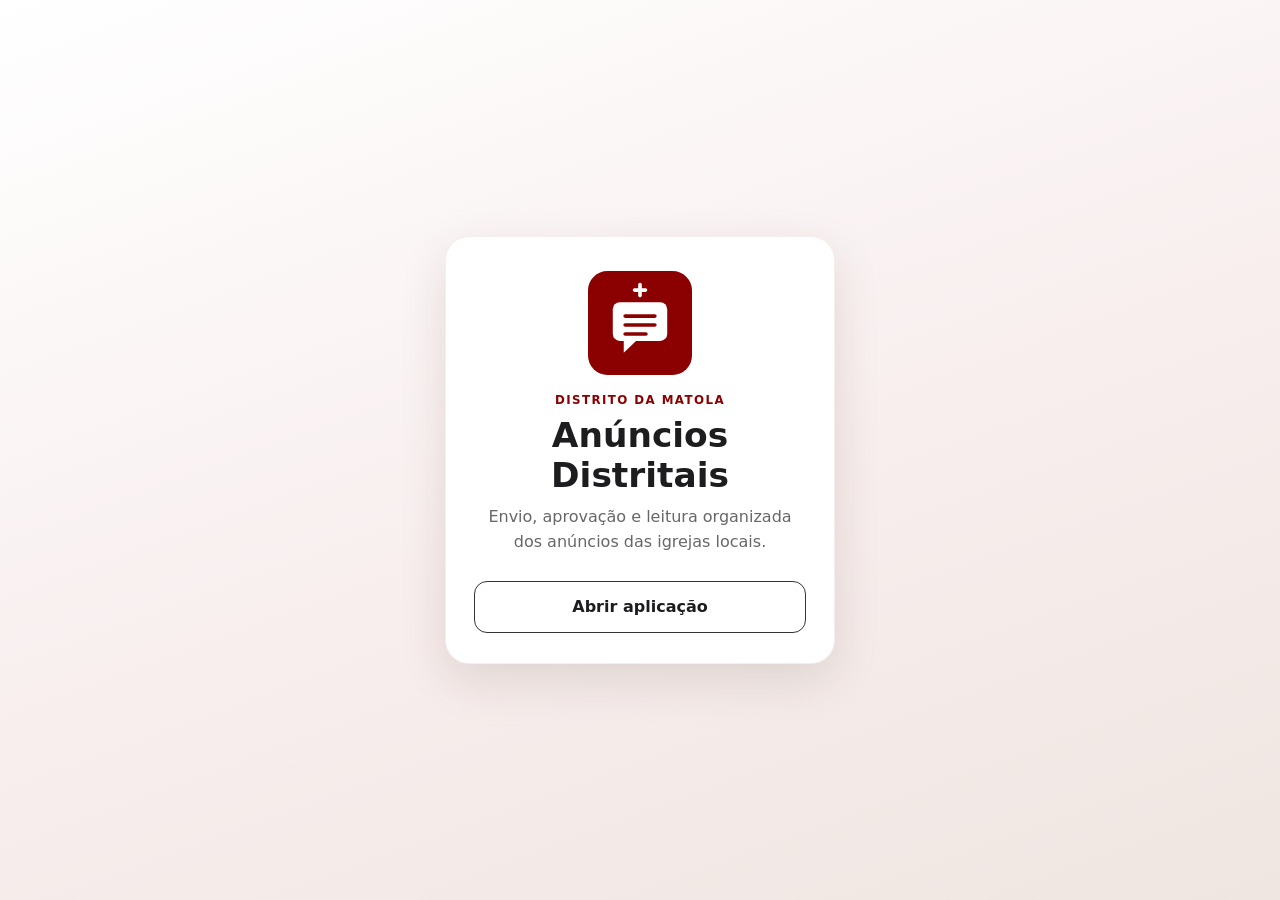
<file: index.html>
<!doctype html>
<html lang="pt-MZ">
<head>
  <meta charset="utf-8">
  <meta name="viewport" content="width=device-width,initial-scale=1,viewport-fit=cover">
  <meta name="theme-color" content="#8b0000">
  <meta name="mobile-web-app-capable" content="yes">
  <meta name="apple-mobile-web-app-capable" content="yes">
  <meta name="apple-mobile-web-app-status-bar-style" content="default">
  <meta name="apple-mobile-web-app-title" content="Anúncios">
  <meta name="description" content="Gestão de anúncios das igrejas locais para os cultos distritais.">
  <title>Anúncios Distritais</title>
  <link rel="manifest" href="/manifest.webmanifest">

  <link rel="icon" type="image/svg+xml" href="/assets/icon.svg">
  <link rel="icon" type="image/png" sizes="192x192" href="/assets/icon-192.png">
  <link rel="icon" type="image/png" sizes="512x512" href="/assets/icon-512.png">
  <link rel="apple-touch-icon" sizes="192x192" href="/assets/icon-192.png">

  <link rel="stylesheet" href="/assets/style.css">
</head>
<body>
  <div id="toast" class="toast" aria-live="polite"></div>

  <section id="installView" class="install-shell" hidden>
    <div class="install-card">
      <img src="/assets/icon.svg" alt="Ícone dos Anúncios Distritais" class="install-logo">
      <p class="install-district">Distrito da Matola</p>
      <h1>Anúncios Distritais</h1>
      <p class="install-description">Envio, aprovação e leitura organizada dos anúncios das igrejas locais.</p>

      <div class="install-actions">
        <button id="installAppBtn" class="install-button install-primary" type="button" hidden>
          Instalar aplicação
        </button>
        <button id="openAppBtn" class="install-button install-secondary" type="button">
          Abrir aplicação
        </button>
      </div>

      <p id="installStatus" class="install-status" aria-live="polite" hidden>
        Aplicação instalada.
      </p>
    </div>
  </section>

  <section id="loginView" class="login-shell" hidden>
    <div class="login-card">
      <img src="/assets/icon.svg" alt="" class="login-logo">
      <p class="eyebrow">Igreja do Nazareno</p>
      <h1>Anúncios Distritais</h1>
      <p class="muted">Envio, aprovação e leitura organizada dos anúncios das igrejas locais.</p>
      <form id="loginForm" class="stack">
        <label>Utilizador
          <input id="loginUsername" autocomplete="username" required>
        </label>
        <label>Palavra-passe
          <input id="loginPassword" type="password" autocomplete="current-password" required>
        </label>
        <button class="btn primary wide" type="submit">Entrar</button>
      </form>
      <p id="loginError" class="form-error" hidden></p>
    </div>
  </section>

  <div id="appView" class="app-shell" hidden>
    <header class="topbar">
      <div>
        <p class="eyebrow" id="districtName">Distrito</p>
        <h1 id="appName">Anúncios Distritais</h1>
      </div>
      <div class="top-actions">
        <div class="user-badge">
          <strong id="currentUserName"></strong>
          <span id="currentUserRole"></span>
        </div>
        <button id="logoutBtn" class="btn ghost" type="button">Sair</button>
      </div>
    </header>

    <nav id="mainNav" class="main-nav" aria-label="Navegação principal"></nav>

    <main class="content">
      <section id="homePanel" class="panel"></section>

      <section id="announcementFormPanel" class="panel" hidden>
        <div class="section-head">
          <div>
            <p class="eyebrow">Submissão</p>
            <h2 id="announcementFormTitle">Enviar anúncio</h2>
          </div>
          <button id="cancelAnnouncementEdit" class="btn ghost" type="button" hidden>Cancelar edição</button>
        </div>
        <form id="announcementForm" class="form-grid">
          <input id="announcementId" type="hidden">
          <label>Reunião distrital <span>*</span>
            <select id="announcementMeeting" required></select>
          </label>
          <label id="announcementChurchWrap" hidden>Igreja local <span>*</span>
            <select id="announcementChurch"></select>
          </label>
          <label>Título do anúncio <span>*</span>
            <input id="announcementTitle" maxlength="180" required>
          </label>
          <label>Categoria
            <select id="announcementCategory">
              <option value="">Seleccionar</option>
              <option>Culto ou actividade espiritual</option>
              <option>Evangelização</option>
              <option>Juventude</option>
              <option>Mulheres</option>
              <option>Homens</option>
              <option>Crianças</option>
              <option>Formação</option>
              <option>Conferência</option>
              <option>Falecimento ou solidariedade</option>
              <option>Outro</option>
            </select>
          </label>
          <label class="full">Texto exacto a ser lido no culto <span>*</span>
            <textarea id="announcementReadText" rows="7" maxlength="5000" required placeholder="Escreva o anúncio exactamente como deve ser apresentado no culto."></textarea>
          </label>
          <label>Data da actividade
            <input id="announcementEventDate" type="date">
          </label>
          <label>Hora
            <input id="announcementEventTime" type="time">
          </label>
          <label>Local
            <input id="announcementEventLocation" maxlength="220">
          </label>
          <label>Público-alvo
            <input id="announcementAudience" maxlength="220" placeholder="Ex.: todas as igrejas, jovens, líderes">
          </label>
          <label>Pessoa de contacto
            <input id="announcementContactName" maxlength="180">
          </label>
          <label>Telefone
            <input id="announcementContactPhone" inputmode="tel" maxlength="40">
          </label>
          <label>Prioridade
            <select id="announcementPriority">
              <option value="NORMAL">Normal</option>
              <option value="HIGH">Alta</option>
              <option value="URGENT">Urgente</option>
            </select>
          </label>
          <div class="full form-actions">
            <button id="saveAnnouncementBtn" class="btn primary" type="submit">Submeter anúncio</button>
          </div>
        </form>
      </section>

      <section id="announcementsPanel" class="panel" hidden>
        <div class="section-head">
          <div>
            <p class="eyebrow">Registos</p>
            <h2 id="announcementsHeading">Anúncios</h2>
          </div>
          <div class="filters">
            <select id="filterMeeting" aria-label="Filtrar por reunião"></select>
            <select id="filterStatus" aria-label="Filtrar por estado">
              <option value="">Todos os estados</option>
              <option value="SUBMITTED">Submetidos</option>
              <option value="RETURNED">Devolvidos</option>
              <option value="APPROVED">Aprovados</option>
              <option value="REJECTED">Rejeitados</option>
              <option value="ANNOUNCED">Anunciados</option>
              <option value="ARCHIVED">Arquivados</option>
            </select>
          </div>
        </div>
        <div id="announcementsList" class="cards"></div>
      </section>

      <section id="meetingsPanel" class="panel" hidden>
        <div class="section-head">
          <div><p class="eyebrow">Administração</p><h2>Reuniões distritais</h2></div>
        </div>
        <div class="two-col">
          <form id="meetingForm" class="card stack">
            <h3>Nova reunião</h3>
            <label>Designação <span>*</span><input id="meetingName" required placeholder="Ex.: Culto Distrital de Agosto"></label>
            <label>Data <span>*</span><input id="meetingDate" type="date" required></label>
            <label>Local<input id="meetingLocation"></label>
            <label>Prazo de submissão <span>*</span><input id="meetingDeadline" type="datetime-local" required></label>
            <button class="btn primary" type="submit">Criar reunião</button>
          </form>
          <div>
            <h3>Reuniões existentes</h3>
            <div id="meetingsList" class="cards compact"></div>
          </div>
        </div>
      </section>

      <section id="managementPanel" class="panel" hidden>
        <div class="section-head">
          <div><p class="eyebrow">Administração</p><h2>Igrejas e utilizadores</h2></div>
        </div>
        <div class="two-col">
          <form id="churchForm" class="card stack">
            <h3>Cadastrar igreja</h3>
            <label>Nome da igreja <span>*</span><input id="churchName" required></label>
            <label>Zona<input id="churchZone"></label>
            <label>Secretário local<input id="churchSecretary"></label>
            <label>Telefone<input id="churchPhone" inputmode="tel"></label>
            <button class="btn primary" type="submit">Guardar igreja</button>
          </form>

          <form id="userForm" class="card stack">
            <h3>Criar utilizador</h3>
            <label>Nome completo <span>*</span><input id="userName" required></label>
            <label>Utilizador <span>*</span><input id="userUsername" required autocomplete="off"></label>
            <label>Perfil
              <select id="userRole">
                <option value="LOCAL_SECRETARY">Secretário local</option>
                <option value="DISTRICT_ADMIN">Secretário distrital</option>
              </select>
            </label>
            <label id="userChurchWrap">Igreja <span>*</span><select id="userChurch"></select></label>
            <label>Telefone<input id="userPhone" inputmode="tel"></label>
            <label>Palavra-passe temporária<input id="userTemporaryPassword" minlength="8" placeholder="Deixe vazio para gerar automaticamente"></label>
            <button class="btn primary" type="submit">Criar utilizador</button>
          </form>
        </div>
        <div class="section-head subhead"><h3>Utilizadores registados</h3></div>
        <div id="usersList" class="table-wrap"></div>
      </section>

      <section id="worshipPanel" class="panel worship-panel" hidden>
        <div class="section-head">
          <div><p class="eyebrow">Apresentação</p><h2>Modo Culto</h2></div>
          <div class="filters">
            <select id="worshipMeeting"></select>
            <button id="printWorshipBtn" class="btn ghost" type="button">Imprimir</button>
          </div>
        </div>
        <div id="worshipEmpty" class="empty-state">Seleccione uma reunião com anúncios aprovados.</div>
        <article id="worshipCard" class="worship-card" hidden>
          <div class="worship-meta">
            <span id="worshipCounter"></span>
            <span id="worshipChurch"></span>
          </div>
          <h2 id="worshipTitle"></h2>
          <p id="worshipText"></p>
          <div id="worshipDetails" class="worship-details"></div>
          <div class="worship-actions">
            <button id="worshipPrev" class="btn ghost" type="button">Anterior</button>
            <button id="worshipAnnounced" class="btn success" type="button">Marcar como anunciado</button>
            <button id="worshipNext" class="btn primary" type="button">Seguinte</button>
          </div>
        </article>
      </section>

      <section id="passwordPanel" class="panel" hidden>
        <div class="narrow">
          <p class="eyebrow">Segurança</p>
          <h2>Alterar palavra-passe</h2>
          <p class="muted">Por segurança, altere a palavra-passe temporária antes de continuar.</p>
          <form id="passwordForm" class="card stack">
            <label>Palavra-passe actual<input id="currentPassword" type="password" required></label>
            <label>Nova palavra-passe<input id="newPassword" type="password" minlength="8" required></label>
            <label>Confirmar nova palavra-passe<input id="confirmPassword" type="password" minlength="8" required></label>
            <button class="btn primary" type="submit">Alterar palavra-passe</button>
          </form>
        </div>
      </section>
    </main>
  </div>

  <dialog id="decisionDialog">
    <form method="dialog" class="dialog-card" id="decisionForm">
      <input id="decisionAnnouncementId" type="hidden">
      <input id="decisionStatus" type="hidden">
      <h3 id="decisionTitle">Decisão</h3>
      <p id="decisionHelp" class="muted"></p>
      <label>Observação
        <textarea id="decisionNote" rows="4" maxlength="1000"></textarea>
      </label>
      <div class="dialog-actions">
        <button id="decisionCancel" type="button" class="btn ghost">Cancelar</button>
        <button id="decisionConfirm" value="default" class="btn primary">Confirmar</button>
      </div>
    </form>
  </dialog>

  <script src="/assets/app.js" defer></script>
</body>
</html>
</file>
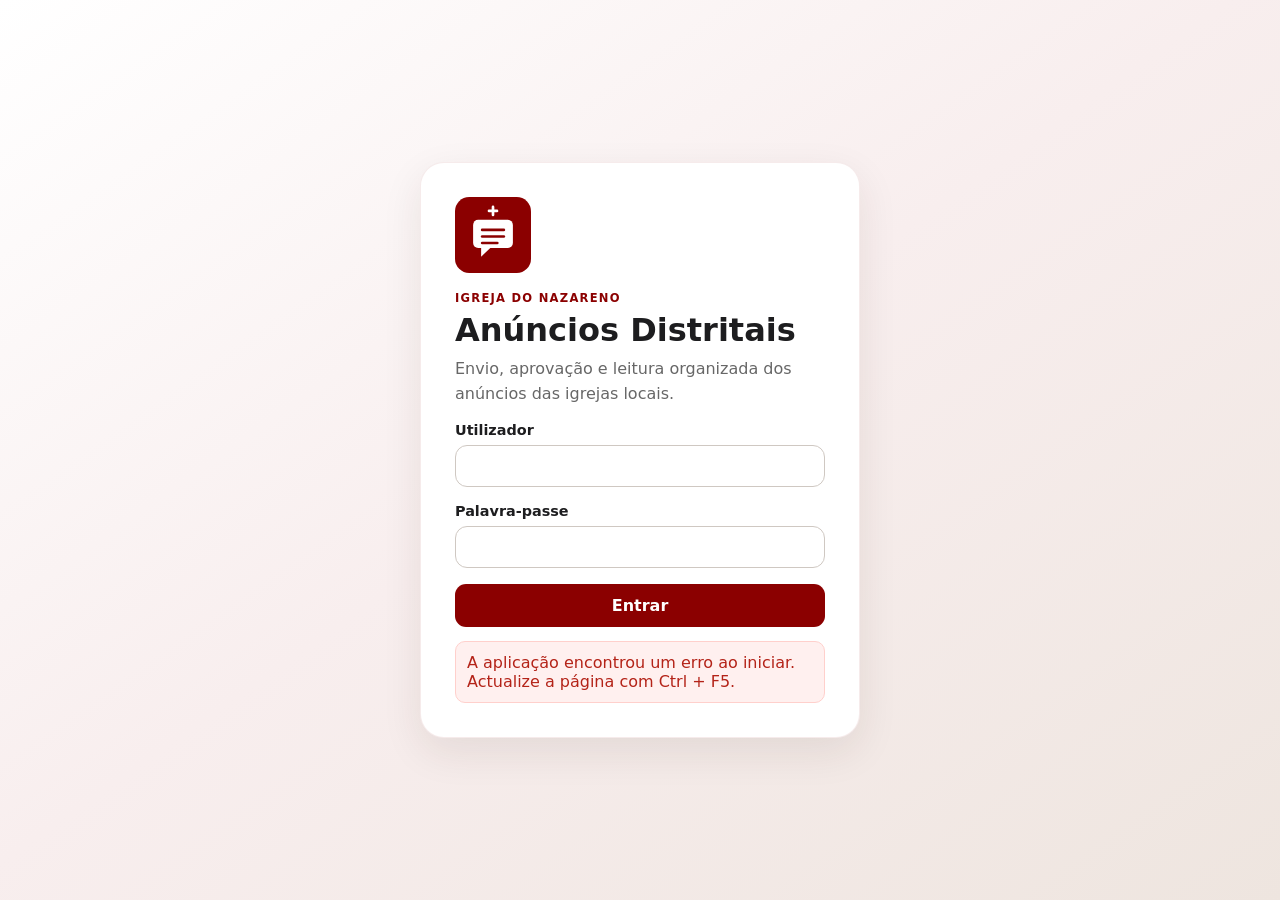
<file: index (3).html>
<!doctype html>
<html lang="pt-MZ">
<head>
  <meta charset="utf-8">
  <meta name="viewport" content="width=device-width,initial-scale=1,viewport-fit=cover">
  <meta name="theme-color" content="#8b0000">
  <meta name="description" content="Gestão de anúncios das igrejas locais para os cultos distritais.">
  <title>Anúncios Distritais</title>
  <link rel="manifest" href="/manifest.webmanifest">

  <link rel="icon" type="image/svg+xml" href="/assets/icon.svg">
  <link rel="icon" type="image/png" sizes="192x192" href="/assets/icon-192.png">
  <link rel="icon" type="image/png" sizes="512x512" href="/assets/icon-512.png">
  <link rel="apple-touch-icon" sizes="192x192" href="/assets/icon-192.png">

  <link rel="stylesheet" href="/assets/style.css">
</head>
<body>
  <div id="toast" class="toast" aria-live="polite"></div>

  <section id="loginView" class="login-shell">
    <div class="login-card">
      <img src="/assets/icon.svg" alt="" class="login-logo">
      <p class="eyebrow">Igreja do Nazareno</p>
      <h1>Anúncios Distritais</h1>
      <p class="muted">Envio, aprovação e leitura organizada dos anúncios das igrejas locais.</p>
      <form id="loginForm" class="stack">
        <label>Utilizador
          <input id="loginUsername" autocomplete="username" required>
        </label>
        <label>Palavra-passe
          <input id="loginPassword" type="password" autocomplete="current-password" required>
        </label>
        <button class="btn primary wide" type="submit">Entrar</button>
      </form>
      <p id="loginError" class="form-error" hidden></p>
    </div>
  </section>

  <div id="appView" class="app-shell" hidden>
    <header class="topbar">
      <div>
        <p class="eyebrow" id="districtName">Distrito</p>
        <h1 id="appName">Anúncios Distritais</h1>
      </div>
      <div class="top-actions">
        <div class="user-badge">
          <strong id="currentUserName"></strong>
          <span id="currentUserRole"></span>
        </div>
        <button id="logoutBtn" class="btn ghost" type="button">Sair</button>
      </div>
    </header>

    <nav id="mainNav" class="main-nav" aria-label="Navegação principal"></nav>

    <main class="content">
      <section id="homePanel" class="panel"></section>

      <section id="announcementFormPanel" class="panel" hidden>
        <div class="section-head">
          <div>
            <p class="eyebrow">Submissão</p>
            <h2 id="announcementFormTitle">Enviar anúncio</h2>
          </div>
          <button id="cancelAnnouncementEdit" class="btn ghost" type="button" hidden>Cancelar edição</button>
        </div>
        <form id="announcementForm" class="form-grid">
          <input id="announcementId" type="hidden">
          <label>Reunião distrital <span>*</span>
            <select id="announcementMeeting" required></select>
          </label>
          <label id="announcementChurchWrap" hidden>Igreja local <span>*</span>
            <select id="announcementChurch"></select>
          </label>
          <label>Título do anúncio <span>*</span>
            <input id="announcementTitle" maxlength="180" required>
          </label>
          <label>Categoria
            <select id="announcementCategory">
              <option value="">Seleccionar</option>
              <option>Culto ou actividade espiritual</option>
              <option>Evangelização</option>
              <option>Juventude</option>
              <option>Mulheres</option>
              <option>Homens</option>
              <option>Crianças</option>
              <option>Formação</option>
              <option>Conferência</option>
              <option>Falecimento ou solidariedade</option>
              <option>Outro</option>
            </select>
          </label>
          <label class="full">Texto exacto a ser lido no culto <span>*</span>
            <textarea id="announcementReadText" rows="7" maxlength="5000" required placeholder="Escreva o anúncio exactamente como deve ser apresentado no culto."></textarea>
          </label>
          <label>Data da actividade
            <input id="announcementEventDate" type="date">
          </label>
          <label>Hora
            <input id="announcementEventTime" type="time">
          </label>
          <label>Local
            <input id="announcementEventLocation" maxlength="220">
          </label>
          <label>Público-alvo
            <input id="announcementAudience" maxlength="220" placeholder="Ex.: todas as igrejas, jovens, líderes">
          </label>
          <label>Pessoa de contacto
            <input id="announcementContactName" maxlength="180">
          </label>
          <label>Telefone
            <input id="announcementContactPhone" inputmode="tel" maxlength="40">
          </label>
          <label>Prioridade
            <select id="announcementPriority">
              <option value="NORMAL">Normal</option>
              <option value="HIGH">Alta</option>
              <option value="URGENT">Urgente</option>
            </select>
          </label>
          <div class="full form-actions">
            <button id="saveAnnouncementBtn" class="btn primary" type="submit">Submeter anúncio</button>
          </div>
        </form>
      </section>

      <section id="announcementsPanel" class="panel" hidden>
        <div class="section-head">
          <div>
            <p class="eyebrow">Registos</p>
            <h2 id="announcementsHeading">Anúncios</h2>
          </div>
          <div class="filters">
            <select id="filterMeeting" aria-label="Filtrar por reunião"></select>
            <select id="filterStatus" aria-label="Filtrar por estado">
              <option value="">Todos os estados</option>
              <option value="SUBMITTED">Submetidos</option>
              <option value="RETURNED">Devolvidos</option>
              <option value="APPROVED">Aprovados</option>
              <option value="REJECTED">Rejeitados</option>
              <option value="ANNOUNCED">Anunciados</option>
              <option value="ARCHIVED">Arquivados</option>
            </select>
          </div>
        </div>
        <div id="announcementsList" class="cards"></div>
      </section>

      <section id="meetingsPanel" class="panel" hidden>
        <div class="section-head">
          <div><p class="eyebrow">Administração</p><h2>Reuniões distritais</h2></div>
        </div>
        <div class="two-col">
          <form id="meetingForm" class="card stack">
            <h3>Nova reunião</h3>
            <label>Designação <span>*</span><input id="meetingName" required placeholder="Ex.: Culto Distrital de Agosto"></label>
            <label>Data <span>*</span><input id="meetingDate" type="date" required></label>
            <label>Local<input id="meetingLocation"></label>
            <label>Prazo de submissão <span>*</span><input id="meetingDeadline" type="datetime-local" required></label>
            <button class="btn primary" type="submit">Criar reunião</button>
          </form>
          <div>
            <h3>Reuniões existentes</h3>
            <div id="meetingsList" class="cards compact"></div>
          </div>
        </div>
      </section>

      <section id="managementPanel" class="panel" hidden>
        <div class="section-head">
          <div><p class="eyebrow">Administração</p><h2>Igrejas e utilizadores</h2></div>
        </div>
        <div class="two-col">
          <form id="churchForm" class="card stack">
            <h3>Cadastrar igreja</h3>
            <label>Nome da igreja <span>*</span><input id="churchName" required></label>
            <label>Zona<input id="churchZone"></label>
            <label>Secretário local<input id="churchSecretary"></label>
            <label>Telefone<input id="churchPhone" inputmode="tel"></label>
            <button class="btn primary" type="submit">Guardar igreja</button>
          </form>

          <form id="userForm" class="card stack">
            <h3>Criar utilizador</h3>
            <label>Nome completo <span>*</span><input id="userName" required></label>
            <label>Utilizador <span>*</span><input id="userUsername" required autocomplete="off"></label>
            <label>Perfil
              <select id="userRole">
                <option value="LOCAL_SECRETARY">Secretário local</option>
                <option value="DISTRICT_ADMIN">Secretário distrital</option>
              </select>
            </label>
            <label id="userChurchWrap">Igreja <span>*</span><select id="userChurch"></select></label>
            <label>Telefone<input id="userPhone" inputmode="tel"></label>
            <label>Palavra-passe temporária<input id="userTemporaryPassword" minlength="8" placeholder="Deixe vazio para gerar automaticamente"></label>
            <button class="btn primary" type="submit">Criar utilizador</button>
          </form>
        </div>
        <div class="section-head subhead"><h3>Utilizadores registados</h3></div>
        <div id="usersList" class="table-wrap"></div>
      </section>

      <section id="worshipPanel" class="panel worship-panel" hidden>
        <div class="section-head">
          <div><p class="eyebrow">Apresentação</p><h2>Modo Culto</h2></div>
          <div class="filters">
            <select id="worshipMeeting"></select>
            <button id="printWorshipBtn" class="btn ghost" type="button">Imprimir</button>
          </div>
        </div>
        <div id="worshipEmpty" class="empty-state">Seleccione uma reunião com anúncios aprovados.</div>
        <article id="worshipCard" class="worship-card" hidden>
          <div class="worship-meta">
            <span id="worshipCounter"></span>
            <span id="worshipChurch"></span>
          </div>
          <h2 id="worshipTitle"></h2>
          <p id="worshipText"></p>
          <div id="worshipDetails" class="worship-details"></div>
          <div class="worship-actions">
            <button id="worshipPrev" class="btn ghost" type="button">Anterior</button>
            <button id="worshipAnnounced" class="btn success" type="button">Marcar como anunciado</button>
            <button id="worshipNext" class="btn primary" type="button">Seguinte</button>
          </div>
        </article>
      </section>

      <section id="passwordPanel" class="panel" hidden>
        <div class="narrow">
          <p class="eyebrow">Segurança</p>
          <h2>Alterar palavra-passe</h2>
          <p class="muted">Por segurança, altere a palavra-passe temporária antes de continuar.</p>
          <form id="passwordForm" class="card stack">
            <label>Palavra-passe actual<input id="currentPassword" type="password" required></label>
            <label>Nova palavra-passe<input id="newPassword" type="password" minlength="8" required></label>
            <label>Confirmar nova palavra-passe<input id="confirmPassword" type="password" minlength="8" required></label>
            <button class="btn primary" type="submit">Alterar palavra-passe</button>
          </form>
        </div>
      </section>
    </main>
  </div>

  <dialog id="decisionDialog">
    <form method="dialog" class="dialog-card" id="decisionForm">
      <input id="decisionAnnouncementId" type="hidden">
      <input id="decisionStatus" type="hidden">
      <h3 id="decisionTitle">Decisão</h3>
      <p id="decisionHelp" class="muted"></p>
      <label>Observação
        <textarea id="decisionNote" rows="4" maxlength="1000"></textarea>
      </label>
      <div class="dialog-actions">
        <button id="decisionCancel" type="button" class="btn ghost">Cancelar</button>
        <button id="decisionConfirm" value="default" class="btn primary">Confirmar</button>
      </div>
    </form>
  </dialog>

  <script src="/assets/app.js" defer></script>
</body>
</html>
</file>
<file: assets/style.css>
:root {
  --brand: #8b0000;
  --brand-dark: #650000;
  --ink: #1d1d1f;
  --muted: #676767;
  --line: #e5e1dd;
  --paper: #ffffff;
  --canvas: #f6f3f0;
  --success: #166534;
  --warning: #9a6700;
  --danger: #b42318;
  --shadow: 0 14px 40px rgba(58, 34, 20, .09);
  font-family: Inter, ui-sans-serif, system-ui, -apple-system, BlinkMacSystemFont, "Segoe UI", sans-serif;
}
* { box-sizing: border-box; }
body { margin: 0; background: var(--canvas); color: var(--ink); }
button, input, select, textarea { font: inherit; }
button { cursor: pointer; }
[hidden] { display: none !important; }
.login-shell { min-height: 100vh; display: grid; place-items: center; padding: 24px; background: linear-gradient(145deg, #fff 0%, #f8eeee 48%, #eee5df 100%); }
.login-card { width: min(440px, 100%); background: var(--paper); padding: 34px; border-radius: 24px; box-shadow: var(--shadow); border: 1px solid rgba(139,0,0,.08); }
.login-logo { width: 76px; height: 76px; display: block; margin-bottom: 18px; }
h1,h2,h3,p { margin-top: 0; }
h1 { font-size: clamp(1.55rem, 4vw, 2rem); margin-bottom: 8px; }
h2 { font-size: clamp(1.35rem, 3vw, 1.8rem); }
h3 { font-size: 1.05rem; }
.eyebrow { text-transform: uppercase; letter-spacing: .11em; font-size: .72rem; font-weight: 800; color: var(--brand); margin-bottom: 6px; }
.muted { color: var(--muted); line-height: 1.55; }
.stack { display: grid; gap: 16px; }
label { display: grid; gap: 7px; font-weight: 650; font-size: .9rem; }
label span { color: var(--brand); }
input, select, textarea { width: 100%; border: 1px solid #cfc8c2; border-radius: 12px; padding: 12px 13px; background: #fff; color: var(--ink); outline: none; }
input:focus, select:focus, textarea:focus { border-color: var(--brand); box-shadow: 0 0 0 3px rgba(139,0,0,.10); }
textarea { resize: vertical; line-height: 1.5; }
.btn { border: 1px solid transparent; border-radius: 11px; padding: 11px 16px; font-weight: 750; background: #eee; color: var(--ink); }
.btn:hover { transform: translateY(-1px); }
.btn:disabled { opacity: .55; cursor: not-allowed; transform: none; }
.btn.primary { background: var(--brand); color: #fff; }
.btn.primary:hover { background: var(--brand-dark); }
.btn.ghost { background: #fff; border-color: var(--line); }
.btn.success { background: var(--success); color: #fff; }
.btn.danger { background: var(--danger); color: #fff; }
.btn.warning { background: #fff7e6; color: #7a4d00; border-color: #f2d095; }
.btn.small { padding: 7px 10px; font-size: .8rem; }
.btn.wide { width: 100%; }
.form-error { color: var(--danger); background: #fff0ef; border: 1px solid #ffd0cc; padding: 11px; border-radius: 10px; margin: 14px 0 0; }
.app-shell { min-height: 100vh; }
.topbar { display: flex; align-items: center; justify-content: space-between; gap: 20px; padding: 19px clamp(18px,4vw,52px); background: #fff; border-bottom: 1px solid var(--line); position: sticky; top: 0; z-index: 20; }
.topbar h1 { font-size: 1.25rem; margin: 0; }
.top-actions { display: flex; align-items: center; gap: 12px; }
.user-badge { display: grid; text-align: right; font-size: .86rem; }
.user-badge span { color: var(--muted); font-size: .75rem; }
.main-nav { display: flex; gap: 8px; padding: 12px clamp(18px,4vw,52px); overflow-x: auto; background: rgba(255,255,255,.92); border-bottom: 1px solid var(--line); position: sticky; top: 78px; z-index: 19; backdrop-filter: blur(8px); }
.nav-btn { white-space: nowrap; border: 0; background: transparent; border-radius: 999px; padding: 9px 14px; font-weight: 720; color: #555; }
.nav-btn.active { background: var(--brand); color: #fff; }
.content { width: min(1220px, calc(100% - 28px)); margin: 26px auto 60px; }
.panel { animation: fade .18s ease; }
@keyframes fade { from { opacity: .4; transform: translateY(4px); } }
.section-head { display: flex; align-items: flex-end; justify-content: space-between; gap: 18px; margin-bottom: 18px; }
.section-head h2, .section-head h3 { margin-bottom: 0; }
.subhead { margin-top: 30px; }
.filters { display: flex; gap: 9px; flex-wrap: wrap; }
.filters select { min-width: 190px; }
.card { background: #fff; border: 1px solid var(--line); border-radius: 18px; padding: 20px; box-shadow: 0 8px 26px rgba(60,40,25,.05); }
.cards { display: grid; gap: 14px; }
.cards.compact .card { padding: 16px; }
.two-col { display: grid; grid-template-columns: minmax(300px,.8fr) minmax(340px,1.2fr); gap: 24px; align-items: start; }
.form-grid { display: grid; grid-template-columns: repeat(2, minmax(0,1fr)); gap: 18px; background: #fff; padding: 22px; border: 1px solid var(--line); border-radius: 18px; }
.form-grid .full { grid-column: 1 / -1; }
.form-actions { display: flex; justify-content: flex-end; }
.stats { display: grid; grid-template-columns: repeat(4,minmax(0,1fr)); gap: 14px; margin-bottom: 24px; }
.stat { background: #fff; border: 1px solid var(--line); border-radius: 17px; padding: 18px; }
.stat strong { display: block; font-size: 2rem; color: var(--brand); }
.stat span { color: var(--muted); font-size: .85rem; }
.quick-actions { display: grid; grid-template-columns: repeat(3,minmax(0,1fr)); gap: 14px; }
.quick-card { text-align: left; min-height: 120px; background: #fff; border: 1px solid var(--line); border-radius: 18px; padding: 20px; }
.quick-card strong { display: block; font-size: 1.05rem; margin-bottom: 8px; }
.quick-card span { color: var(--muted); line-height: 1.45; }
.announcement-card { display: grid; gap: 14px; }
.announcement-top { display: flex; align-items: flex-start; justify-content: space-between; gap: 16px; }
.announcement-title { margin-bottom: 4px; }
.meta-row { display: flex; gap: 8px 16px; flex-wrap: wrap; color: var(--muted); font-size: .82rem; }
.read-text { white-space: pre-wrap; line-height: 1.65; padding: 14px; background: #faf8f6; border-left: 4px solid var(--brand); border-radius: 10px; }
.note { padding: 11px 13px; border-radius: 10px; background: #fff7e8; color: #764b00; font-size: .88rem; }
.actions { display: flex; flex-wrap: wrap; gap: 8px; }
.badge { display: inline-flex; align-items: center; border-radius: 999px; padding: 5px 9px; font-size: .72rem; font-weight: 800; }
.status-SUBMITTED { background: #eaf2ff; color: #174ea6; }
.status-RETURNED { background: #fff3d8; color: #8a5700; }
.status-APPROVED { background: #e7f7ed; color: #166534; }
.status-REJECTED { background: #ffebe9; color: #a51d16; }
.status-ANNOUNCED { background: #efe9ff; color: #5b34a5; }
.status-ARCHIVED { background: #ececec; color: #555; }
.priority-URGENT { color: var(--danger); font-weight: 850; }
.priority-HIGH { color: var(--warning); font-weight: 850; }
.empty-state { background: #fff; border: 1px dashed #cfc8c2; border-radius: 18px; padding: 38px; text-align: center; color: var(--muted); }
.table-wrap { overflow-x: auto; background: #fff; border: 1px solid var(--line); border-radius: 16px; }
table { width: 100%; border-collapse: collapse; }
th, td { text-align: left; padding: 12px 14px; border-bottom: 1px solid var(--line); font-size: .86rem; vertical-align: top; }
th { background: #faf8f6; }
.narrow { max-width: 560px; margin: 0 auto; }
.worship-panel { max-width: 1050px; margin: 0 auto; }
.worship-card { background: #fff; border: 1px solid var(--line); border-radius: 28px; padding: clamp(24px,5vw,58px); box-shadow: var(--shadow); min-height: 520px; display: flex; flex-direction: column; }
.worship-meta { display: flex; justify-content: space-between; gap: 14px; color: var(--brand); font-weight: 800; text-transform: uppercase; letter-spacing: .06em; font-size: .82rem; }
.worship-card h2 { font-size: clamp(2rem,5vw,3.7rem); margin: 32px 0 22px; }
.worship-card > p { font-size: clamp(1.25rem,2.7vw,2rem); line-height: 1.6; white-space: pre-wrap; flex: 1; }
.worship-details { display: flex; flex-wrap: wrap; gap: 10px 22px; padding-top: 20px; border-top: 1px solid var(--line); color: var(--muted); }
.worship-actions { display: flex; justify-content: space-between; gap: 12px; margin-top: 28px; }
.toast { position: fixed; right: 20px; bottom: 20px; max-width: min(420px, calc(100% - 40px)); padding: 13px 16px; border-radius: 12px; background: #222; color: #fff; box-shadow: var(--shadow); z-index: 99; opacity: 0; transform: translateY(12px); pointer-events: none; transition: .2s; }
.toast.show { opacity: 1; transform: translateY(0); }
.toast.error { background: var(--danger); }
dialog { border: 0; border-radius: 18px; padding: 0; width: min(500px, calc(100% - 30px)); box-shadow: var(--shadow); }
dialog::backdrop { background: rgba(20,14,10,.55); }
.dialog-card { padding: 24px; display: grid; gap: 14px; }
.dialog-actions { display: flex; justify-content: flex-end; gap: 9px; }
@media (max-width: 850px) {
  .two-col, .stats, .quick-actions { grid-template-columns: 1fr 1fr; }
  .topbar { position: static; }
  .main-nav { top: 0; }
}
@media (max-width: 620px) {
  .login-card { padding: 25px; }
  .topbar { align-items: flex-start; padding: 15px; }
  .user-badge { display: none; }
  .main-nav { padding-inline: 12px; }
  .content { width: min(100% - 20px, 1220px); margin-top: 18px; }
  .section-head { align-items: flex-start; flex-direction: column; }
  .filters, .filters select { width: 100%; }
  .two-col, .stats, .quick-actions, .form-grid { grid-template-columns: 1fr; }
  .form-grid .full { grid-column: auto; }
  .announcement-top { flex-direction: column; }
  .worship-actions { flex-direction: column; }
  .worship-actions .btn { width: 100%; }
}
@media print {
  .topbar,.main-nav,.section-head,.worship-actions,.toast { display: none !important; }
  body { background: #fff; }
  .content { width: 100%; margin: 0; }
  .worship-card { box-shadow: none; border: 0; min-height: auto; padding: 20px; }
}


/* Página simples de instalação e abertura da PWA */
.install-shell {
  min-height: 100svh;
  display: grid;
  place-items: center;
  padding: max(14px, env(safe-area-inset-top)) 14px max(14px, env(safe-area-inset-bottom));
  background: linear-gradient(160deg, #fff 0%, #f8eeee 54%, #efe6e1 100%);
}
.install-card {
  width: min(390px, 100%);
  background: #fff;
  border: 1px solid rgba(139, 0, 0, .07);
  border-radius: 24px;
  padding: 34px 28px 30px;
  text-align: center;
  box-shadow: 0 16px 48px rgba(58, 34, 20, .12);
}
.install-logo {
  width: 104px;
  height: 104px;
  display: block;
  margin: 0 auto 18px;
}
.install-district {
  margin: 0 0 8px;
  color: var(--brand);
  font-size: .74rem;
  font-weight: 850;
  letter-spacing: .12em;
  text-transform: uppercase;
}
.install-card h1 {
  margin-bottom: 10px;
  font-size: clamp(1.65rem, 8vw, 2.15rem);
}
.install-description {
  margin: 0 auto 26px;
  max-width: 310px;
  color: var(--muted);
  font-size: 1rem;
  line-height: 1.55;
}
.install-actions {
  display: grid;
  gap: 12px;
}
.install-button {
  width: 100%;
  min-height: 52px;
  border-radius: 13px;
  padding: 12px 16px;
  font: inherit;
  font-weight: 800;
  cursor: pointer;
}
.install-primary {
  border: 1px solid var(--brand);
  background: var(--brand);
  color: #fff;
}
.install-primary:active {
  background: var(--brand-dark);
}
.install-secondary {
  border: 1px solid #333;
  background: #fff;
  color: var(--ink);
}
.install-status {
  margin: 16px 0 0;
  color: var(--muted);
  font-size: .84rem;
}
@media (max-width: 420px) {
  .install-card {
    padding: 28px 20px 26px;
    border-radius: 21px;
  }
  .install-logo {
    width: 92px;
    height: 92px;
  }
}
@media (display-mode: standalone) {
  body {
    min-height: 100svh;
    padding-bottom: env(safe-area-inset-bottom);
  }
}
</file>
